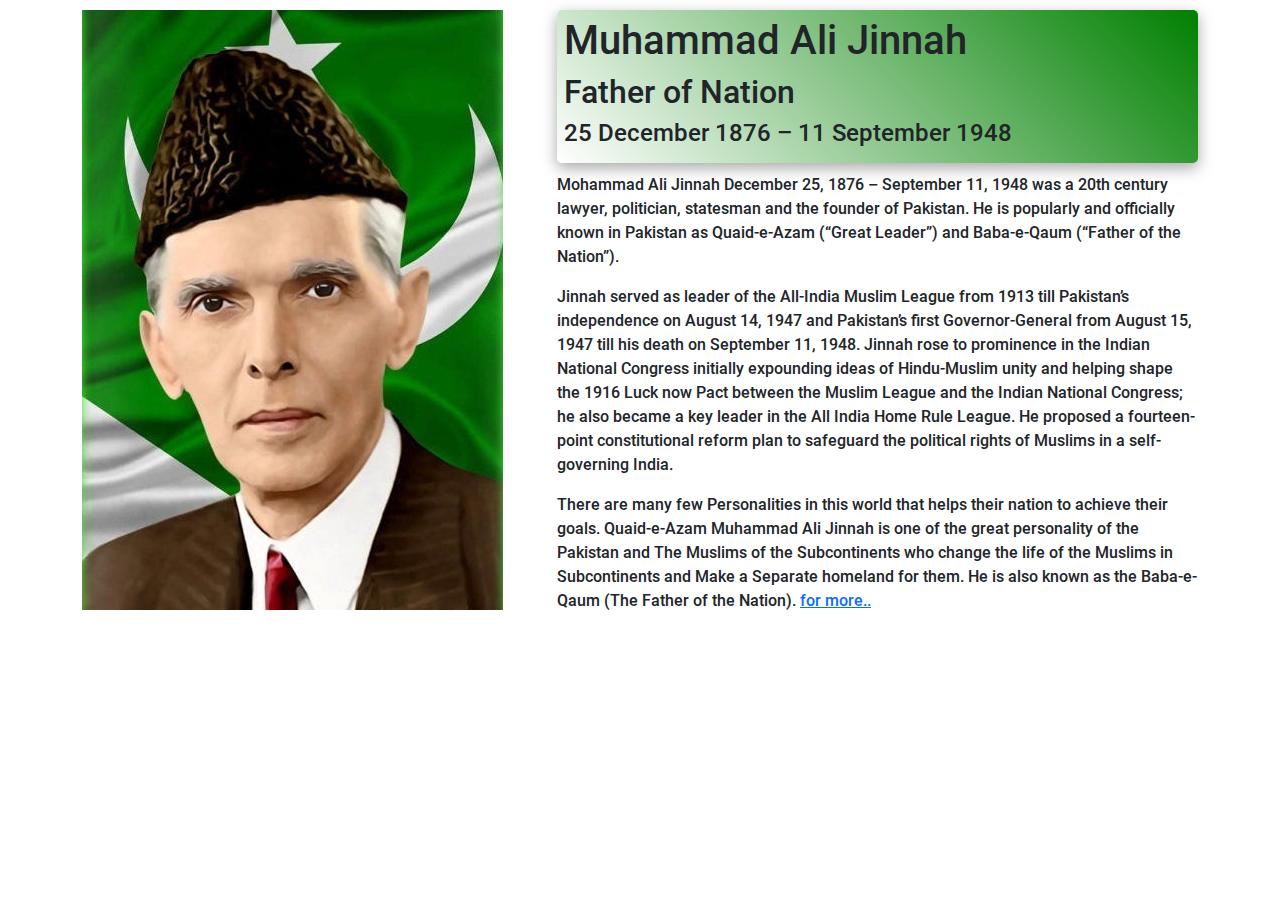
<file: tribute page/index.html>
<!DOCTYPE html>
<html lang="en">
<head>
    <meta charset="UTF-8">
    <meta name="viewport" content="width=device-width, initial-scale=1.0">
    <title>MUHAMMAD ALI JINNAH</title>
    <link rel="stylesheet" href="./assets/css/bootstrap.min.css">
    <link rel="stylesheet" href="style.css">
    <link rel="stylesheet" href="responsive.css">
</head>
<body>
    <section class="tribute">
        <div class="container">
            <div class="row">
                <div class="col-md-5">
                    <div class="image-wrapper">
                        <img src="./assets/IMAGES/1_N1QWhtViBu56XC5ruAtObg.jpg" alt="">
                    </div>
                </div>

                <div class="col-md-7">
                    <div class="heading">
                        <h1>Muhammad Ali Jinnah</h1>
                        <h2>Father of Nation</h2>
                        <h4> 25 December 1876 – 11 September 1948</h4>
                    </div>

                    <div class="para">
                        <p>Mohammad Ali Jinnah December 25, 1876 – September 11, 1948 was a 20th century lawyer, politician, statesman and the founder of Pakistan. He is popularly and officially known in Pakistan as Quaid-e-Azam (“Great Leader”) and Baba-e-Qaum (“Father of the Nation”).</p>

                        <p>Jinnah served as leader of the All-India Muslim League from 1913 till Pakistan’s independence on August 14, 1947 and Pakistan’s first Governor-General from August 15, 1947 till his death on September 11, 1948. Jinnah rose to prominence in the Indian National Congress initially expounding ideas of Hindu-Muslim unity and helping shape the 1916 Luck now Pact between the Muslim League and the Indian National Congress; he also became a key leader in the All India Home Rule League. He proposed a fourteen-point constitutional reform plan to safeguard the political rights of Muslims in a self-governing India.</p>

                        <p>There are many few Personalities in this world that helps their nation to achieve their goals. Quaid-e-Azam Muhammad Ali Jinnah is one of the great personality of the Pakistan and The Muslims of the Subcontinents who change the life of the Muslims in Subcontinents and Make a Separate homeland for them. He is also known as the Baba-e-Qaum (The Father of the Nation). <a href="https://en.wikipedia.org/wiki/Muhammad_Ali_Jinnah">for more..</a></p>

                    </div>
                </div>
            </div>
        </div>




















    </section>

















</body>
</html>
</file>
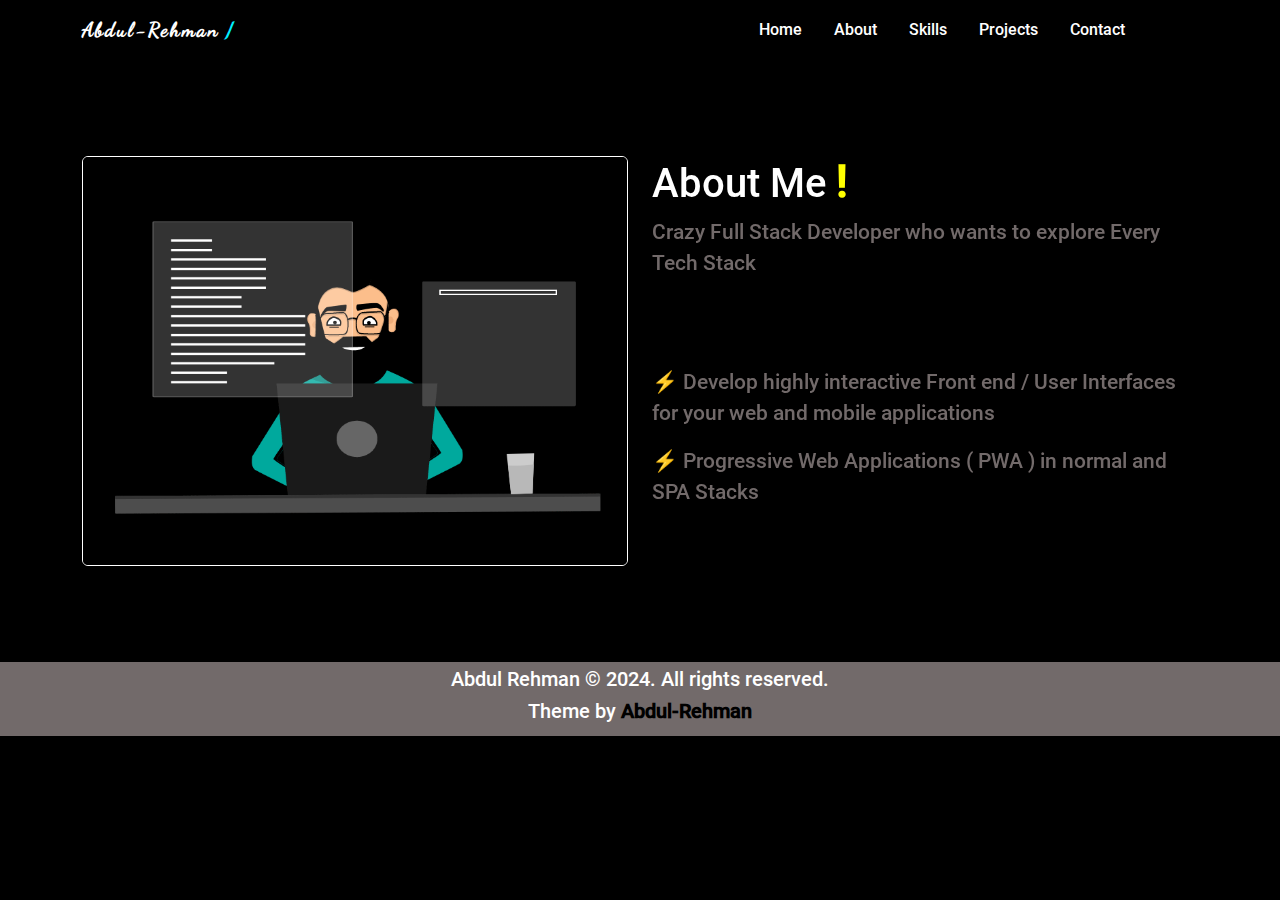
<file: portfolio 2/about.html>
<!DOCTYPE html>
<html lang="en">
<head>
    <meta charset="UTF-8">
    <meta name="viewport" content="width=device-width, initial-scale=1.0">
    <title>About.</title>
    <link rel="stylesheet" href="./assets/css/bootstrap.min.css">
    <link rel="stylesheet" href="style.css">
    <link rel="stylesheet" href="./assets/js/bootstrap.bundle.min.js">
    <link rel="stylesheet" href="./responsive.css">
    <link rel="stylesheet" href="https://cdnjs.cloudflare.com/ajax/libs/font-awesome/6.5.1/css/all.min.css" integrity="sha512-DTOQO9RWCH3ppGqcWaEA1BIZOC6xxalwEsw9c2QQeAIftl+Vegovlnee1c9QX4TctnWMn13TZye+giMm8e2LwA==" crossorigin="anonymous" referrerpolicy="no-referrer" />
    <link href="https://unpkg.com/aos@2.3.1/dist/aos.css" rel="stylesheet">
</head>

<body>
    <section class="header sticky-top">
        <nav class="navbar navbar-expand-lg ">
            <div class="container">
              <div class="logo">
              <a class="navbar-brand Portfolio" href="#"> <i class="fa-solid fa-less-than" style="color: yellow;"></i>  Abdul-Rehman <span class="aqua"> / </span><i class="fa-solid fa-greater-than" style="color: yellow;"></i></a></div>
              
              <button class="navbar-toggler" type="button" data-bs-toggle="collapse" data-bs-target="#navbarText" aria-controls="navbarText" aria-expanded="false" aria-label="Toggle navigation">
                <span class="navbar-toggler-icon "></span>
              </button>
    
              <div class="mobile">
                <a href="" data-bs-toggle="offcanvas" data-bs-target="#offcanvasRight"
                    aria-controls="offcanvasRight"><i class="fa-solid fa-bars"></i></a>
              
            </div>
    
              <div class="collapse navbar-collapse" id="navbarText">
    
                <div class="lists ">
                <ul class="navbar-nav me-auto mb-2 mb-lg-0 gap-3">
                    
                  <li class="nav-item ">
                    <a class="nav-link " aria-current="page" href="./index.html">Home</a>
                  </li>
                  <li class="nav-item">
                    <a class="nav-link" href="./about.html">About</a>
                  </li>
                  <li class="nav-item">
                    <a class="nav-link" href="./skills.html">Skills</a>
                  </li>
                  <li class="nav-item">
                    <a class="nav-link" href="./projects.html">Projects</a>
                  </li>
                  <li class="nav-item">
                    <a class="nav-link" href="./contact.html">Contact</a>
                  </li>
                </ul>
              </div>
            </div>
              </div>
            </div>
          </nav>
    
    
    <!-- ---mobile -->
          <div class="offcanvas offcanvas-end" tabindex="-1" id="offcanvasRight" aria-labelledby="offcanvasRightLabel">
            <div class="offcanvas-header">
                <h5 class="offcanvas-title" id="offcanvasRightLabel">
                    <div class="logo-heading logo">         
                      <i class="fa-solid fa-less-than" style="color: yellow;"></i> <span class="name"> Abdul-Rehman </span> <span class="aqua"> / </span><i class="fa-solid fa-greater-than" style="color: yellow;"></i>
                    </div>
                </h5>
                <button type="button" class="btn-close" data-bs-dismiss="offcanvas" aria-label="Close"></button>
            </div>
            <div class="offcanvas-body off">
              <ul class="navbar-nav me-auto mb-2 mb-lg-0 ">
                    <div class="mobile-list">
                <li class="nav-item t">
                  <a class="nav-link " aria-current="page" href="./index.html">Home</a>
                </li>
                <li class="nav-item t">
                  <a class="nav-link" href="./about.html">About</a>
                </li>
                <li class="nav-item t">
                  <a class="nav-link" href="./skills.html">Skills</a>
                </li>
                <li class="nav-item t">
                  <a class="nav-link" href="./projects.html">Projects</a>
                </li>
                <li class="nav-item t">
                  <a class="nav-link" href="./contact.html">Contact</a>
                </li>
              </ul>
            </div>
            </div>
        </div>
        </section>
<br><br><br><br>
        <section class="about">
            <div class="container">
              <div class="row">
                <div class="col-md-6" data-aos="fade-right">
                  <div class="about-image">
                    <img src="./assets/images/gif3.gif" class="rounded float-start" alt="...">
                  </div>
                </div>
    
              
                <div class="col-md-6" data-aos="fade-up">
                  <div class="about-heading">
                    <h1>About Me <span class="yellow">!</span></h1>
                  </div>
    
                  <div class="about-content">
                    <p>Crazy Full Stack Developer who wants to explore Every Tech Stack</p>
                  </div>
    
                  <div class="about-social">
                    <a href=""><i class="fa-brands fa-html5 space" style="color: #f77036;"></i></a>
                    <a href=""><i class="fa-brands fa-css3-alt space" style="color: #1D24CA;"></i></a>
                    <a href=""><i class="fa-brands fa-bootstrap space" style="color: #387ADF;"></i></a>
                    <a href=""><i class="fa-brands fa-js space" style="color: #FDE767;"></i></a>
                  </div>
    
                  <div class="social-lists">
                    <p> ⚡ Develop highly interactive Front end / User Interfaces for your web and mobile applications
                    </p>
                    <p>⚡ Progressive Web Applications ( PWA ) in normal and SPA Stacks
                    </p>
                  </div>
                </div>
              </div>
            </div>
          </section>
    
          <br><br><br><br>

          <section class="copy-right">
            <div class="container">
              <div class="copy-heading">
                <h5>Abdul Rehman © 2024. All rights reserved.</h5>
          
               <h5>Theme by <a href="https://www.linkedin.com/in/abdul-rehman-5617b8283/">Abdul-Rehman</a></h5>
                
              </div>
            </div>
          </section>


          <script src="https://cdn.jsdelivr.net/npm/@popperjs/core@2.11.8/dist/umd/popper.min.js" integrity="sha384-I7E8VVD/ismYTF4hNIPjVp/Zjvgyol6VFvRkX/vR+Vc4jQkC+hVqc2pM8ODewa9r" crossorigin="anonymous"></script>
          <script src="https://cdn.jsdelivr.net/npm/bootstrap@5.3.3/dist/js/bootstrap.min.js" integrity="sha384-0pUGZvbkm6XF6gxjEnlmuGrJXVbNuzT9qBBavbLwCsOGabYfZo0T0to5eqruptLy" crossorigin="anonymous"></script>
          <script src="https://unpkg.com/aos@2.3.1/dist/aos.js"></script>
          <script>
            AOS.init();
          </script>

</body>
</html>
</file>
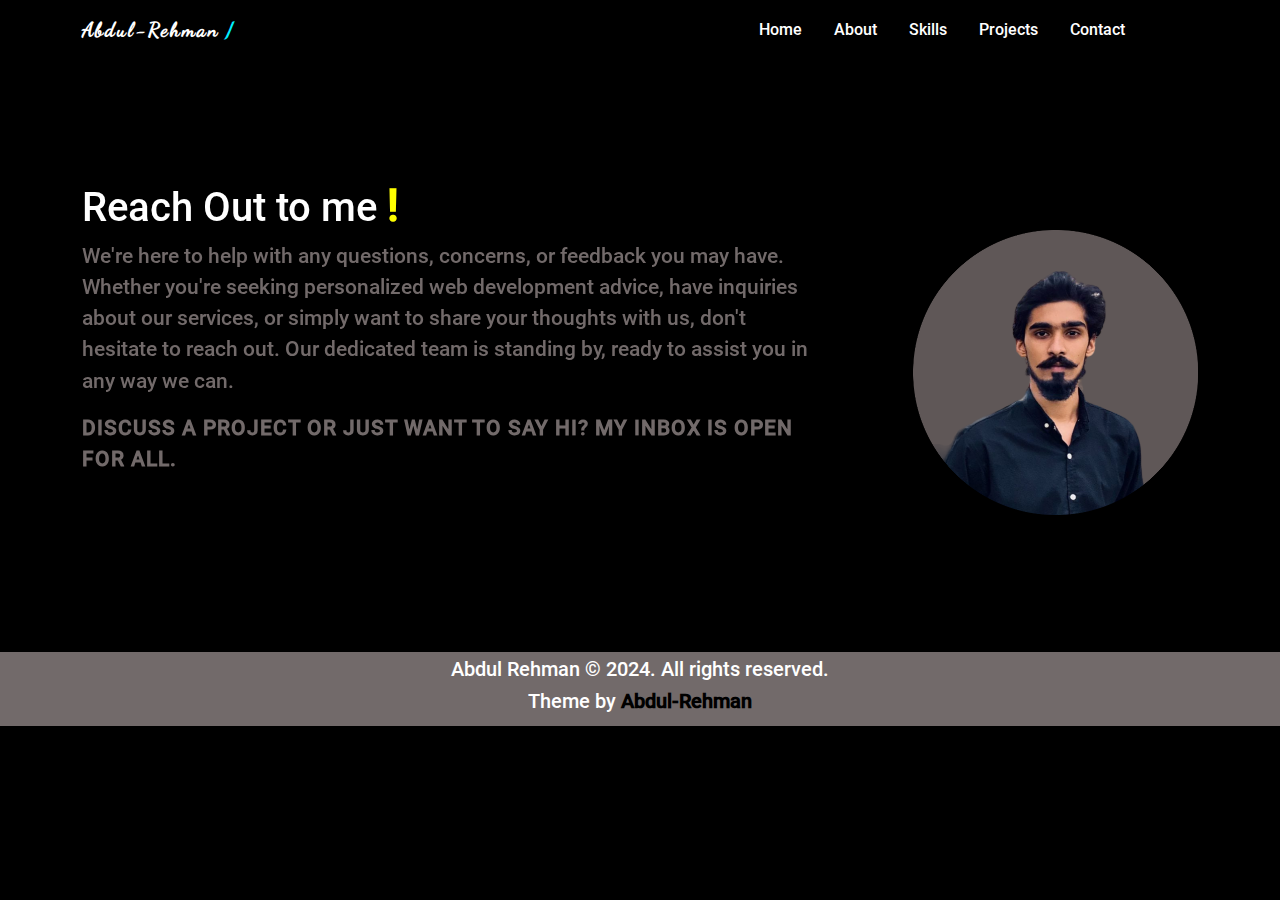
<file: portfolio 2/contact.html>
<!DOCTYPE html>
<html lang="en">
<head>
    <meta charset="UTF-8">
    <meta name="viewport" content="width=device-width, initial-scale=1.0">
    <title>Contact.</title>
    <link rel="stylesheet" href="./assets/css/bootstrap.min.css">
    <link rel="stylesheet" href="style.css">
    <link rel="stylesheet" href="./assets/js/bootstrap.bundle.min.js">
    <link rel="stylesheet" href="./responsive.css">
    <link rel="stylesheet" href="https://cdnjs.cloudflare.com/ajax/libs/font-awesome/6.5.1/css/all.min.css" integrity="sha512-DTOQO9RWCH3ppGqcWaEA1BIZOC6xxalwEsw9c2QQeAIftl+Vegovlnee1c9QX4TctnWMn13TZye+giMm8e2LwA==" crossorigin="anonymous" referrerpolicy="no-referrer" />
    <link href="https://unpkg.com/aos@2.3.1/dist/aos.css" rel="stylesheet">
</head>
<body>



    <!-- --nav-start -->

    <section class="header sticky-top">
    <nav class="navbar navbar-expand-lg ">
        <div class="container">
          <div class="logo">
          <a class="navbar-brand Portfolio" href="#"> <i class="fa-solid fa-less-than" style="color: yellow;"></i>  Abdul-Rehman <span class="aqua"> / </span><i class="fa-solid fa-greater-than" style="color: yellow;"></i></a></div>
          
          <button class="navbar-toggler" type="button" data-bs-toggle="collapse" data-bs-target="#navbarText" aria-controls="navbarText" aria-expanded="false" aria-label="Toggle navigation">
            <span class="navbar-toggler-icon "></span>
          </button>

          <div class="mobile">
            <a href="" data-bs-toggle="offcanvas" data-bs-target="#offcanvasRight"
                aria-controls="offcanvasRight"><i class="fa-solid fa-bars"></i></a>
          
        </div>

          <div class="collapse navbar-collapse" id="navbarText">

            <div class="lists ">
            <ul class="navbar-nav me-auto mb-2 mb-lg-0 gap-3">
                
              <li class="nav-item ">
                <a class="nav-link " aria-current="page" href="./index.html">Home</a>
              </li>
              <li class="nav-item">
                <a class="nav-link" href="./about.html">About</a>
              </li>
              <li class="nav-item">
                <a class="nav-link" href="./skills.html">Skills</a>
              </li>
              <li class="nav-item">
                <a class="nav-link" href="./projects.html">Projects</a>
              </li>
              <li class="nav-item">
                <a class="nav-link" href="./contact.html">Contact</a>
              </li>
            </ul>
          </div>
        </div>
          </div>
        </div>
      </nav>


<!-- ---mobile -->
      <div class="offcanvas offcanvas-end" tabindex="-1" id="offcanvasRight" aria-labelledby="offcanvasRightLabel">
        <div class="offcanvas-header">
            <h5 class="offcanvas-title" id="offcanvasRightLabel">
                <div class="logo-heading logo">         
                  <i class="fa-solid fa-less-than" style="color: yellow;"></i> <span class="name"> Abdul-Rehman </span> <span class="aqua"> / </span><i class="fa-solid fa-greater-than" style="color: yellow;"></i>
                </div>
            </h5>
            <button type="button" class="btn-close" data-bs-dismiss="offcanvas" aria-label="Close"></button>
        </div>
        <div class="offcanvas-body off">
          <ul class="navbar-nav me-auto mb-2 mb-lg-0 ">
                <div class="mobile-list">
            <li class="nav-item t">
              <a class="nav-link " aria-current="page" href="./index.html">Home</a>
            </li>
            <li class="nav-item t">
              <a class="nav-link" href="./about.html">About</a>
            </li>
            <li class="nav-item t">
              <a class="nav-link" href="./skills.html">Skills</a>
            </li>
            <li class="nav-item t">
              <a class="nav-link" href="./projects.html">Projects</a>
            </li>
            <li class="nav-item t">
              <a class="nav-link" href="./contact.html">Contact</a>
            </li>
          </ul>
        </div>
        </div>
    </div>
    </section>
<!-- --nav-end -->
<br><br><br><br><br>

<section class="contact">
    <div class="container">
      <div class="row">
        <div class="col-md-8" data-aos="fade-right">
          <div class="contact-heading">
            <h1>Reach Out to me  <span class="yellow">!</span></h1>
          </div>
          <div class="contact-para">
            <p>We're here to help with any questions, concerns, or feedback you may have. Whether you're seeking personalized web development  advice, have inquiries about our services, or simply want to share your thoughts with us, don't hesitate to reach out. Our dedicated team is standing by, ready to assist you in any way we can. </p>
  
            <p class="bold">DISCUSS A PROJECT OR JUST WANT TO SAY HI? MY INBOX IS OPEN FOR ALL.</p>
  
            <br>
            <div class="social-links contact-links">
              <span class="social"> <a href="https://www.facebook.com/profile.php?id=100041125444447"><i class="fa-brands fa-facebook" style="color: #fff;"></i></span></a> 
              <span class="social"><a href="https://x.com/abdulrehman1632?s=09"><i class="fa-brands fa-twitter" style="color: #fff;"></i></a></span> 
              <span class="social"><a href="https://www.linkedin.com/in/abdul-rehman-5617b8283/"><i class="fa-brands fa-linkedin-in" style="color: #fff;"></i></span></a>
              <span class="social"><a href="https://github.com/AbdulRehman1632"><i class="fa-brands fa-github" style="color:  #fff;"></i></span></a>
           </div>
          </div>
  
        </div>
  
        <div class="col-md-4" data-aos="fade-up">
          <div class="contact-image">
            <img src="./assets/images/donee.png" class="rounded float-end" alt="...">
  
          </div>
        </div>
      </div>
    </div>
  </section>
  
  <!-- ---contact-end -->
  <br><br><br><br>
  
  
  
  
  <!-- --copy-right-start -->
  
  <section class="copy-right">
    <div class="container">
      <div class="copy-heading">
        <h5>Abdul Rehman © 2024. All rights reserved.</h5>
  
       <h5>Theme by <a href="https://www.linkedin.com/in/abdul-rehman-5617b8283/">Abdul-Rehman</a></h5>
        
      </div>
    </div>
  </section>
  
  <!-- --copy-right-end -->
  
  
      
        <script src="https://cdn.jsdelivr.net/npm/@popperjs/core@2.11.8/dist/umd/popper.min.js" integrity="sha384-I7E8VVD/ismYTF4hNIPjVp/Zjvgyol6VFvRkX/vR+Vc4jQkC+hVqc2pM8ODewa9r" crossorigin="anonymous"></script>
        <script src="https://cdn.jsdelivr.net/npm/bootstrap@5.3.3/dist/js/bootstrap.min.js" integrity="sha384-0pUGZvbkm6XF6gxjEnlmuGrJXVbNuzT9qBBavbLwCsOGabYfZo0T0to5eqruptLy" crossorigin="anonymous"></script>
        <script src="https://unpkg.com/aos@2.3.1/dist/aos.js"></script>
  
        <script>
          AOS.init();
        </script>
  </body>
  </html>
</file>
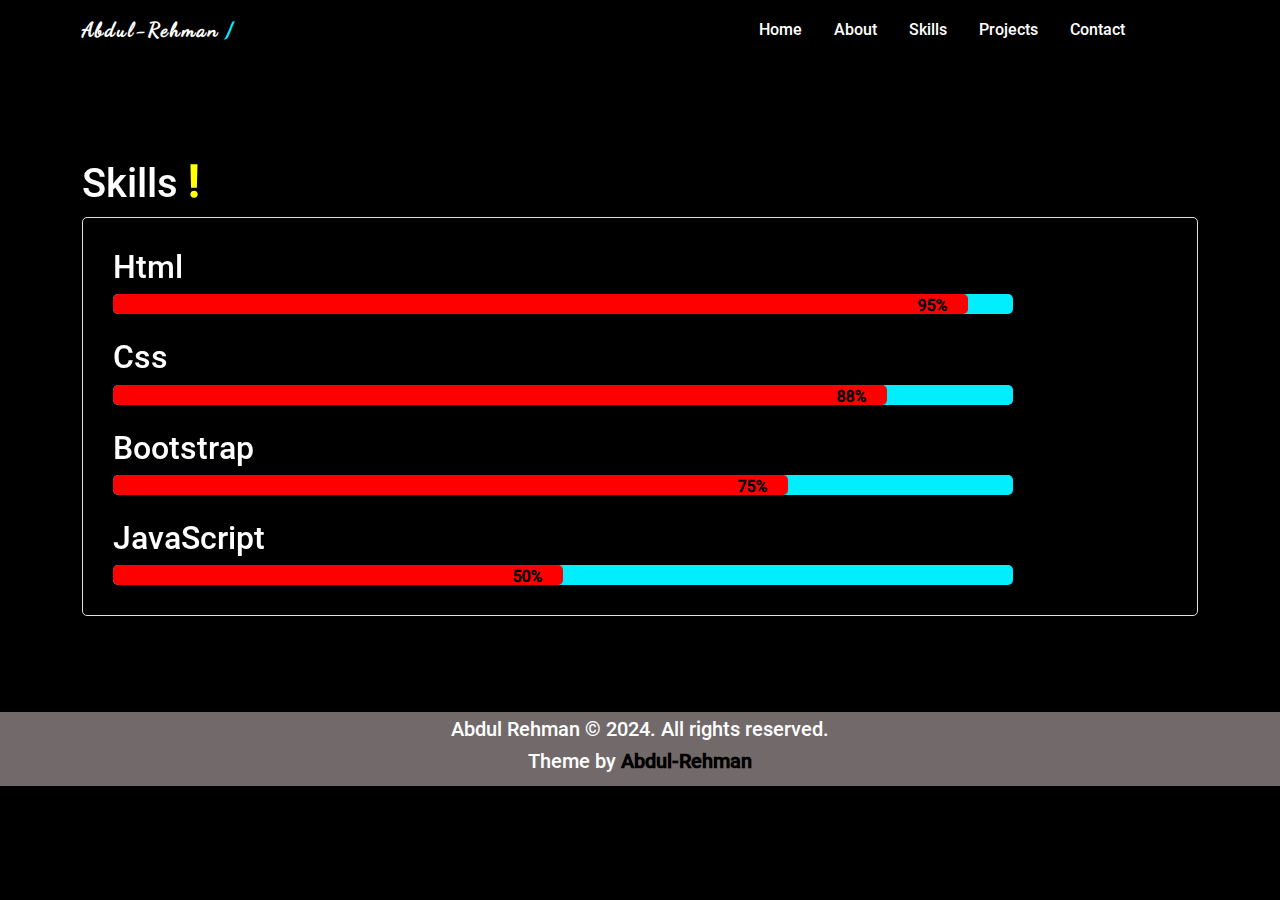
<file: portfolio 2/skills.html>
<!DOCTYPE html>
<html lang="en">
<head>
    <meta charset="UTF-8">
    <meta name="viewport" content="width=device-width, initial-scale=1.0">
    <title>Skills.</title>
    <link rel="stylesheet" href="./assets/css/bootstrap.min.css">
    <link rel="stylesheet" href="style.css">
    <link rel="stylesheet" href="./assets/js/bootstrap.bundle.min.js">
    <link rel="stylesheet" href="./responsive.css">
    <link rel="stylesheet" href="https://cdnjs.cloudflare.com/ajax/libs/font-awesome/6.5.1/css/all.min.css" integrity="sha512-DTOQO9RWCH3ppGqcWaEA1BIZOC6xxalwEsw9c2QQeAIftl+Vegovlnee1c9QX4TctnWMn13TZye+giMm8e2LwA==" crossorigin="anonymous" referrerpolicy="no-referrer" />
    <link href="https://unpkg.com/aos@2.3.1/dist/aos.css" rel="stylesheet">
</head>

<body>
    <section class="header sticky-top">
        <nav class="navbar navbar-expand-lg ">
            <div class="container">
              <div class="logo">
              <a class="navbar-brand Portfolio" href="#"> <i class="fa-solid fa-less-than" style="color: yellow;"></i>  Abdul-Rehman <span class="aqua"> / </span><i class="fa-solid fa-greater-than" style="color: yellow;"></i></a></div>
              
              <button class="navbar-toggler" type="button" data-bs-toggle="collapse" data-bs-target="#navbarText" aria-controls="navbarText" aria-expanded="false" aria-label="Toggle navigation">
                <span class="navbar-toggler-icon "></span>
              </button>
    
              <div class="mobile">
                <a href="" data-bs-toggle="offcanvas" data-bs-target="#offcanvasRight"
                    aria-controls="offcanvasRight"><i class="fa-solid fa-bars"></i></a>
              
            </div>
    
              <div class="collapse navbar-collapse" id="navbarText">
    
                <div class="lists ">
                <ul class="navbar-nav me-auto mb-2 mb-lg-0 gap-3">
                    
                  <li class="nav-item ">
                    <a class="nav-link " aria-current="page" href="./index.html">Home</a>
                  </li>
                  <li class="nav-item">
                    <a class="nav-link" href="./about.html">About</a>
                  </li>
                  <li class="nav-item">
                    <a class="nav-link" href="./skills.html">Skills</a>
                  </li>
                  <li class="nav-item">
                    <a class="nav-link" href="./projects.html">Projects</a>
                  </li>
                  <li class="nav-item">
                    <a class="nav-link" href="./contact.html">Contact</a>
                  </li>
                </ul>
              </div>
            </div>
              </div>
            </div>
          </nav>
    
    
    <!-- ---mobile -->
          <div class="offcanvas offcanvas-end" tabindex="-1" id="offcanvasRight" aria-labelledby="offcanvasRightLabel">
            <div class="offcanvas-header">
                <h5 class="offcanvas-title" id="offcanvasRightLabel">
                    <div class="logo-heading logo">         
                      <i class="fa-solid fa-less-than" style="color: yellow;"></i> <span class="name"> Abdul-Rehman </span> <span class="aqua"> / </span><i class="fa-solid fa-greater-than" style="color: yellow;"></i>
                    </div>
                </h5>
                <button type="button" class="btn-close" data-bs-dismiss="offcanvas" aria-label="Close"></button>
            </div>
            <div class="offcanvas-body off">
              <ul class="navbar-nav me-auto mb-2 mb-lg-0 ">
                    <div class="mobile-list">
                <li class="nav-item t">
                  <a class="nav-link " aria-current="page" href="./index.html">Home</a>
                </li>
                <li class="nav-item t">
                  <a class="nav-link" href="./about.html">About</a>
                </li>
                <li class="nav-item t">
                  <a class="nav-link" href="./skills.html">Skills</a>
                </li>
                <li class="nav-item t">
                  <a class="nav-link" href="./projects.html">Projects</a>
                </li>
                <li class="nav-item t">
                  <a class="nav-link" href="./contact.html">Contact</a>
                </li>
              </ul>
            </div>
            </div>
        </div>
        </section>
<br><br><br><br>
<section class="skills">
    <div class="container">
      <div class="row">
        <div class="col-md-12" data-aos="zoom-in" data-aos-duration="1000">
          
          <div class="skills-wrapper ">
            <h1>Skills  <span class="yellow">!</span></h1>
          </div>
         
          <div class="border">
          <div class="htmls">
            <h2>Html</h2> 
            <div class="progress-bar">
              <div class="html"><span>95%</span></div>
            </div>
            </div>
            
<br>
          <div class="csss">
            <h2>Css</h2>
            <div class="progress-bar">
              <div class="css"><span>88%</span></div>
            </div>
            </div>
            
<br>
          <div class="bootstraps">
            <h2>Bootstrap</h2>
            <div class="progress-bar">
              <div class="bootstrap"><span>75%</span></div>
            </div>
          </div>
            
<br>
          <div class="JavaScripts">
            <h2>JavaScript</h2>
            <div class="progress-bar">
              <div class="JavaScript"><span>50%</span></div>
            </div>
            </div>
          </div>
        </div>
      </div>
    </div>
  </section>

<br><br><br><br>

<section class="copy-right">
  <div class="container">
    <div class="copy-heading">
      <h5>Abdul Rehman © 2024. All rights reserved.</h5>

     <h5>Theme by <a href="https://www.linkedin.com/in/abdul-rehman-5617b8283/">Abdul-Rehman</a></h5>
      
    </div>
  </div>
</section>

  <script src="https://cdn.jsdelivr.net/npm/@popperjs/core@2.11.8/dist/umd/popper.min.js" integrity="sha384-I7E8VVD/ismYTF4hNIPjVp/Zjvgyol6VFvRkX/vR+Vc4jQkC+hVqc2pM8ODewa9r" crossorigin="anonymous"></script>
  <script src="https://cdn.jsdelivr.net/npm/bootstrap@5.3.3/dist/js/bootstrap.min.js" integrity="sha384-0pUGZvbkm6XF6gxjEnlmuGrJXVbNuzT9qBBavbLwCsOGabYfZo0T0to5eqruptLy" crossorigin="anonymous"></script>
  <script src="https://unpkg.com/aos@2.3.1/dist/aos.js"></script>
  <script>
    AOS.init();
  </script>
</body>
</html>
</file>
<file: tribute page/style.css>
body {font-family: roboto;}


@font-face {
    font-family:roboto;
    src: url(./assets/FONTS/Roboto-Medium.ttf);
}

@font-face {
    font-family: rubik;
    src: url(./assets/FONTS/RubikBubbles-Regular.ttf);
}

.image-wrapper {margin-top: 10px;}

.heading {box-shadow: rgba(0, 0, 0, 0.35) 0px 5px 15px;padding: 7px;border-radius: 5px;margin-top: 10px;background-image: linear-gradient(45deg, white,rgb(0, 128, 0));}

.para {margin-top: 10px;}

p {font-weight: 500;}
</file>
<file: tribute page/responsive.css>
@media  screen and (max-width:600px) {

    .image-wrapper img {width: 99%;}
    
}
</file>
<file: portfolio 2/style.css>
body {font-family: roboto;background-color: var(--secondary-color);scroll-behavior: smooth;}


p {color: var(--para-color);}

@font-face {
    font-family: dancing;
    src: url(assets/fonts/dancing/DancingScript-Medium.ttf);
}


@font-face {
    font-family:roboto;
    src: url(./assets/fonts/Roboto/Roboto-Medium.ttf);
}

:root {--primary-color:#0ef;
--secondary-color:#000;
--para-color:#726a6a;
--text-color:#fff;}

li{list-style-type: none;}

a{text-decoration: none;}

/* header-start */

.header {background-color: var(--secondary-color);}

.Portfolio {letter-spacing: 2px;font-weight: 600;color: var(--text-color)!important;}

.Portfolio:hover {color: var(--primary-color)!important; }

.lists {margin-left: 500px;}

.navbar {background-color: var(--bg-color);padding: 10px;}

.lists li a{color: var(--text-color) !important;}

.lists li a:hover{color: var(--primary-color) !important;box-shadow: rgba(173, 165, 165, 0.07) 0px 1px 2px, rgba(170, 165, 165, 0.07) 0px 2px 4px, rgba(194, 188, 188, 0.07) 0px 4px 8px, rgba(121, 115, 115, 0.07) 0px 8px 16px, rgba(141, 135, 135, 0.07) 0px 16px 32px, rgba(153, 148, 148, 0.07) 0px 32px 64px;}

h1{color: var(--text-color);}

.sub-heading{color: var(--primary-color)!important;   }

.content-home {color: var(--para-color);letter-spacing: 0.3px;}

.social-links a {font-size: 1.7em;padding: 7px 10px;}

.image img{border: 1px solid #0ef;}

.social {margin-left: 10px;}

.social-links a:hover{background-color: #0ef;transition: 0.7s;border: 1px solid #0ef; border-radius: 100px;}

/* header-end */

/* about start */


p {font-size: 1.3em;}

.home-wrapper img {border-radius: 5px;}

.logo {font-family:dancing;}

.about-social a{font-size: 3em;}

.space{margin-left: 6px;}

.about-image img {border: 1px solid white;width: 100%;}

.aqua {color: var(--primary-color);}

/* about-end */


/* skill-start */

.border {border: 0.1px solid white;padding: 30px;border-radius: 5px;}

.htmls ,.csss ,.bootstraps ,.JavaScripts h2 {color: var(--text-color);}
.html ,.css ,.bootstrap ,.JavaScript span {color: var(--secondary-color);}

.progress-bar{ 
    background-color: #0ef;
    width: 900px;
    height: 20px;
    border-radius: 5px;
}

.progress-bar div {height: 20px;
border-radius: 5px;
width: 0%;
background-color: red;
}


.progress-bar span {
    float: right;
    margin-right: 20px;
    font-weight: 600;
}


.yellow {color: yellow;font-size: 1.1em;font-weight: 700;}

.html{
    animation: html 1s linear forwards !important;

}

.css{
    animation: css 1s linear forwards !important;

}

.bootstrap{
    animation: bootstrap 1s linear forwards !important;

}

.JavaScript{
    animation: JavaScript 1s linear forwards !important;

}

@keyframes html{
    100%{
        width:95%;
    }
}

@keyframes css{
    100%{
        width:86%;
    }
}

@keyframes bootstrap{
    100%{
        width:75%;
    }
}

@keyframes JavaScript{
    100%{
        width:50%;
    }
}

/* skills-end */

/* project-start */

.projects {text-align: center;}

.projects-card .card {background-color: var(--secondary-color);}

.card-title {font-size: 1.6em;font-weight: 700;color: var(--text-color);letter-spacing: 0.5px; color: var(--primary-color)}

.card {border: 1px solid var(--text-color);}

.card:hover {transform :translatey(-10px);transition: 0.5s;}

.button-wrapper {border: 1px solid var(--text-color);padding: 2px; padding-top: 10px;border-radius: 5px;}

.button-wrapper h5 {color: var(--text-color);}

.button-wrapper:hover{background-color: var(--primary-color);transition: 0.7s;border: 1px solid var(--primary-color);}

.button-wrapper h5:hover{color: #000!important;}

/* project-end*/

/* --contact-start */
.contact-image img {width:80%;background-size:cover;margin-top: 50px;}

.contact-para .bold {font-weight: 900;letter-spacing: 1px;}

.contact-links {margin-left: -15px;}

.copy-right{background-color: var(--para-color);text-align: center;color: var(--text-color);padding: 5px;}

.copy-heading a {color: var(--text-color);}

.mobile {text-align: right;font-size: 1.7em;}

.mobile a{color: var(--text-color);}

.off ,.offcanvas-header {background-color: #252424;}

.logo-heading .name {color: var(--text-color);font-size: 1.3em;font-weight: 700;}

.mobile-list li a{color: var(--text-color) !important;padding: 20px;font-size: 1em;}

.mobile-list li a:hover{color: var(--primary-color) !important;box-shadow: rgba(173, 165, 165, 0.07) 0px 1px 2px, rgba(170, 165, 165, 0.07) 0px 2px 4px, rgba(194, 188, 188, 0.07) 0px 4px 8px, rgba(121, 115, 115, 0.07) 0px 8px 16px, rgba(141, 135, 135, 0.07) 0px 16px 32px, rgba(153, 148, 148, 0.07) 0px 32px 64px;}

.mobile {display: none;}

/* contact-end */

.go-top {
    position: fixed;
    text-align: center;
    height: 50px;
}

.top-btn .faa{
    color: var(--text-color);
    align-items: center;
    display: flex;
    justify-content: center;
    font-size: 2.2em;
    
}

.top-btn .faa:hover{color: var(--primary-color);}

.white img {background-color: white;}


.copy-heading a{color:black ;font-weight: 600;}
</file>
<file: portfolio 2/responsive.css>
@media screen and (max-width:600px){

    .lists {margin-left: auto}

    .home-wrapper img{width: 100%;margin-top: 20px;}

    .home {margin-top: -60px;}

    .about-heading{margin-top: 30px;}

    .progress-bar {
        width: 100%;
    }

    .contact-image img{
        margin-right: 38px;
    }
    
    .navbar-toggler{
        display: none;
    }

    .mobile {
        display:block;margin-left: 20px;
    }

    .card {margin-top: 50px;}


}
</file>
